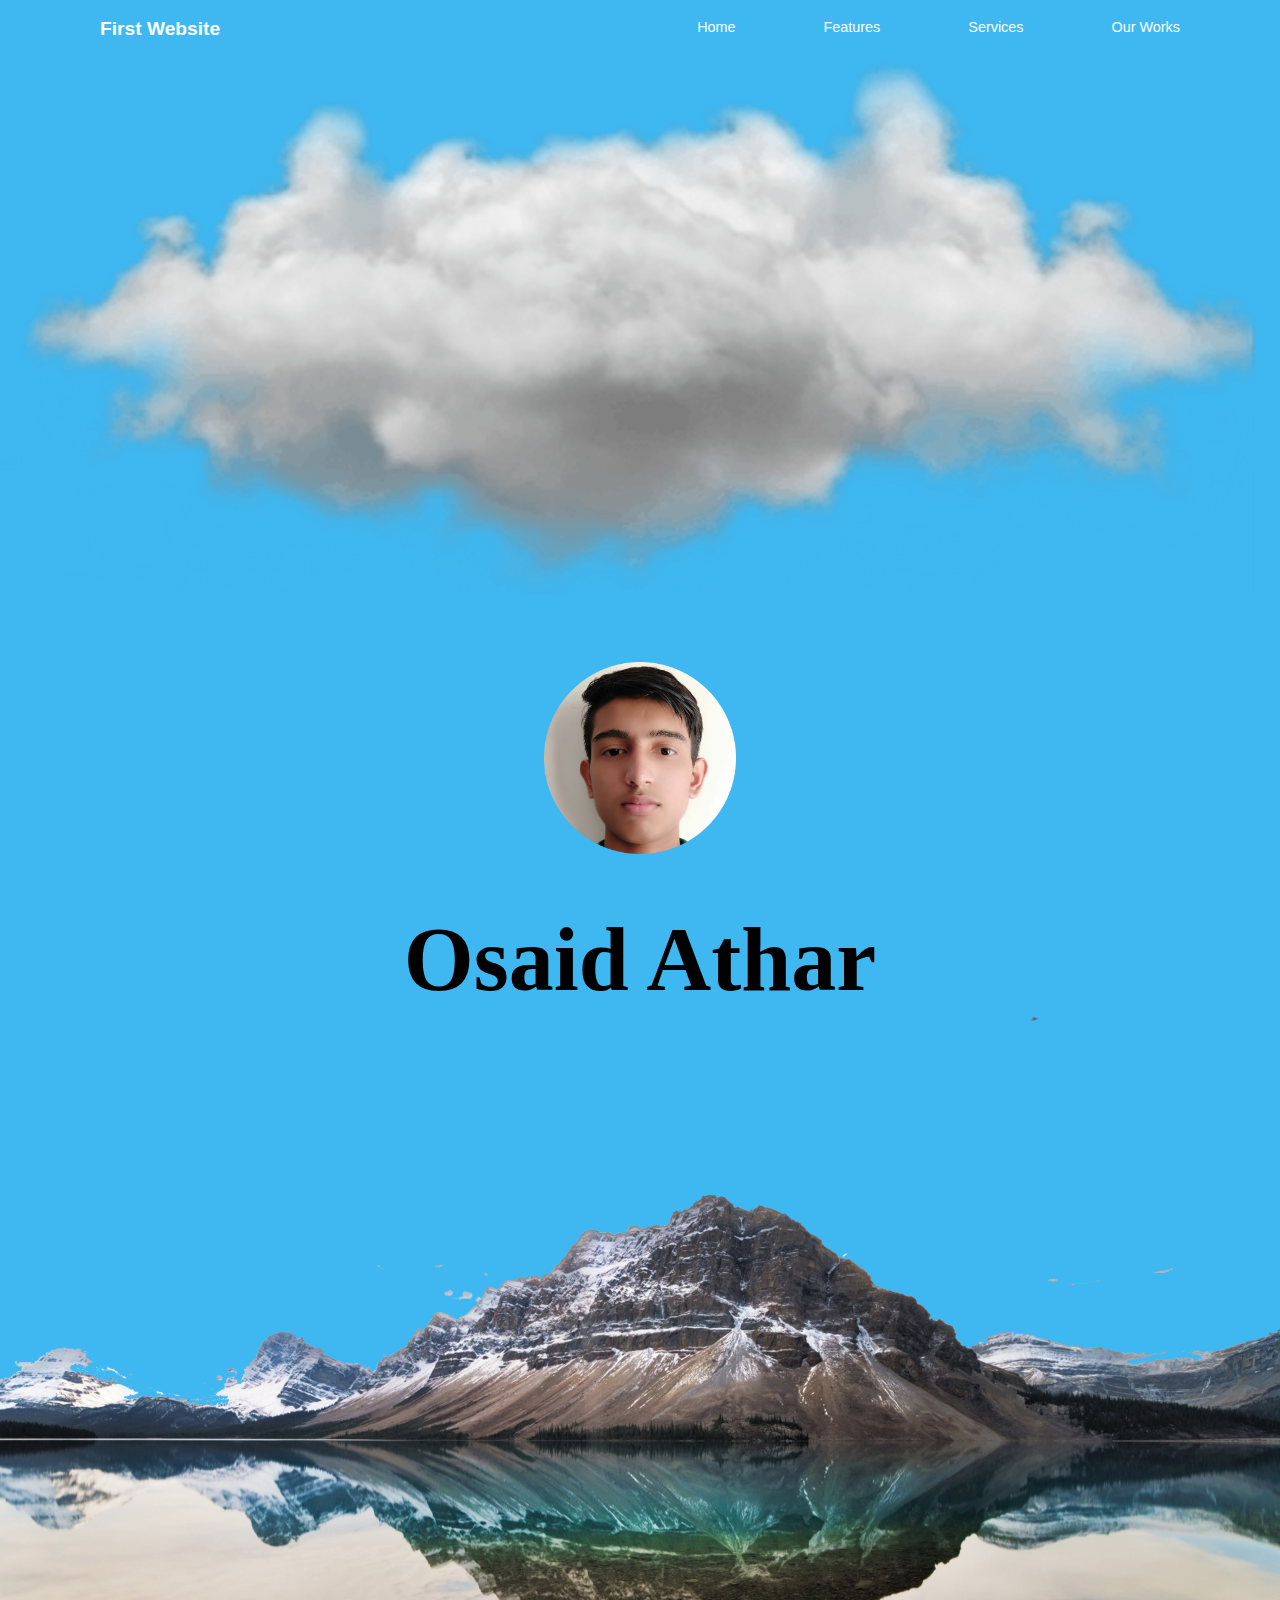
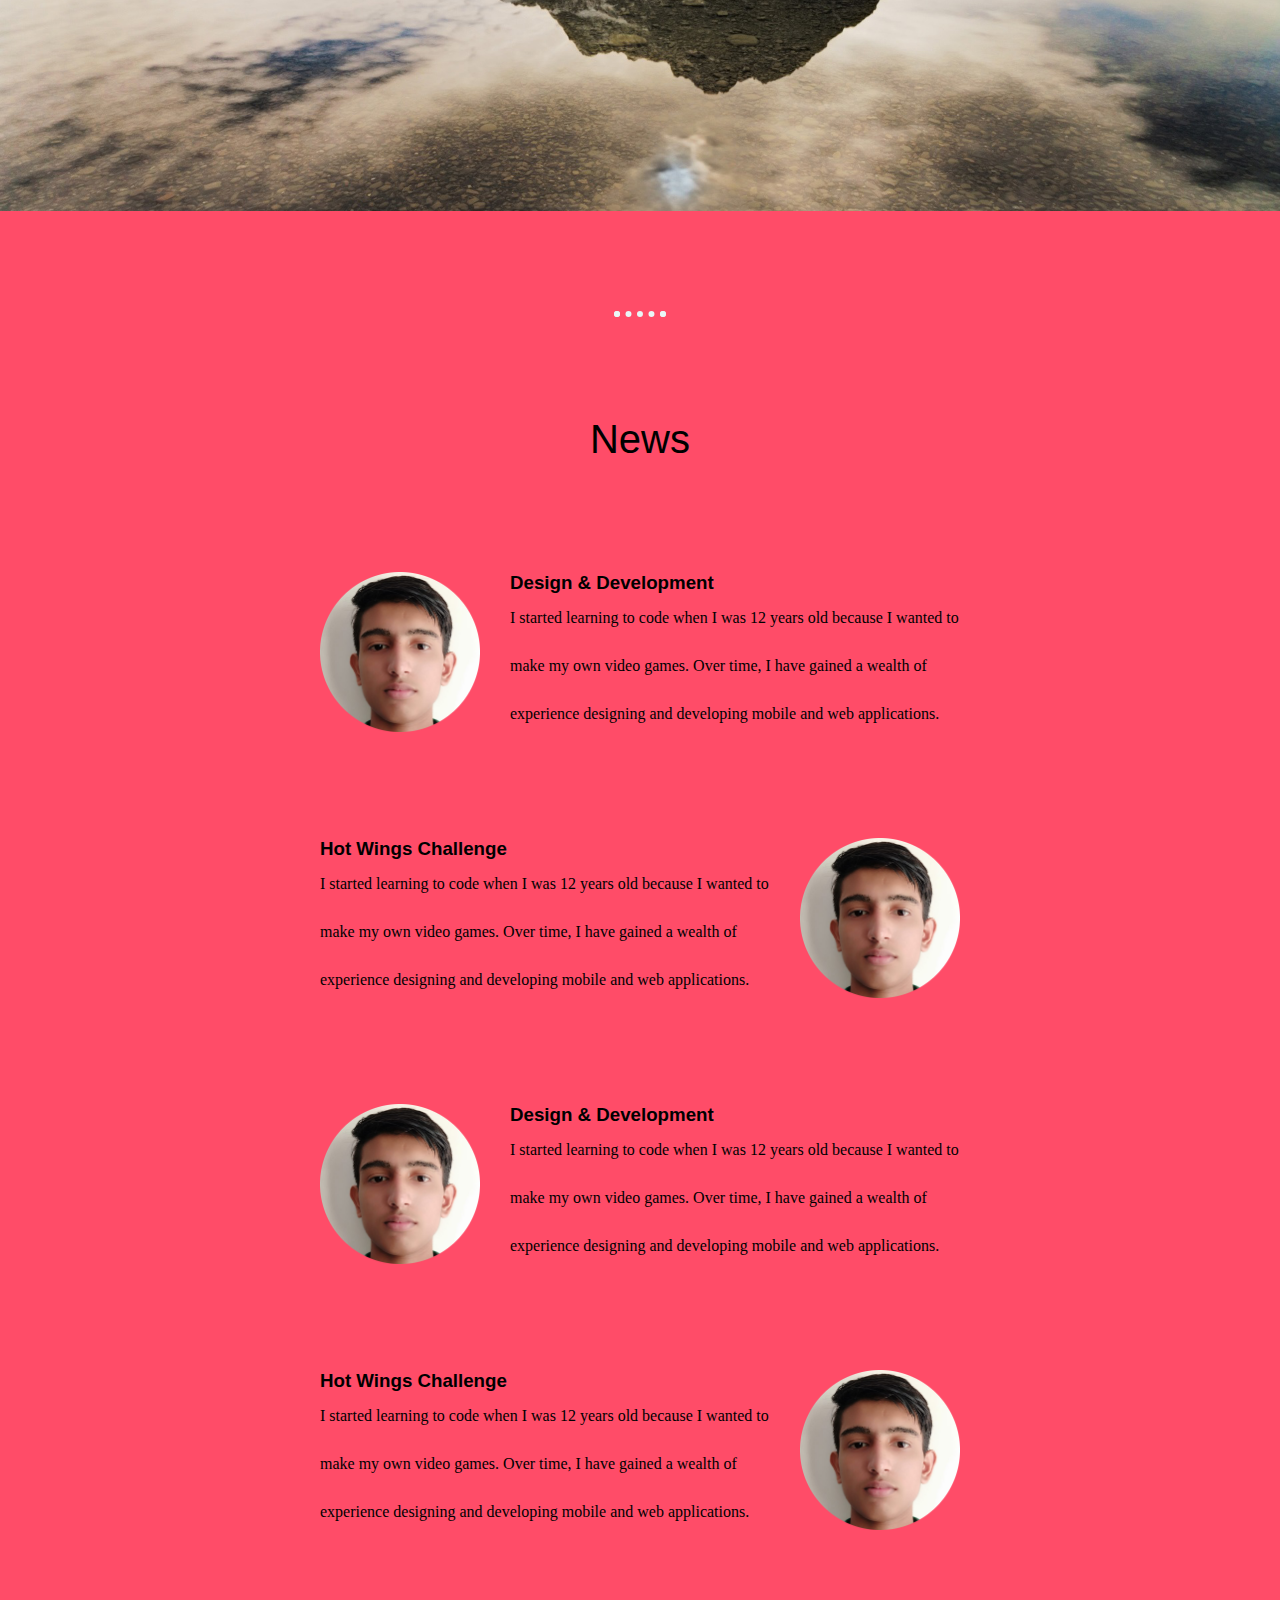
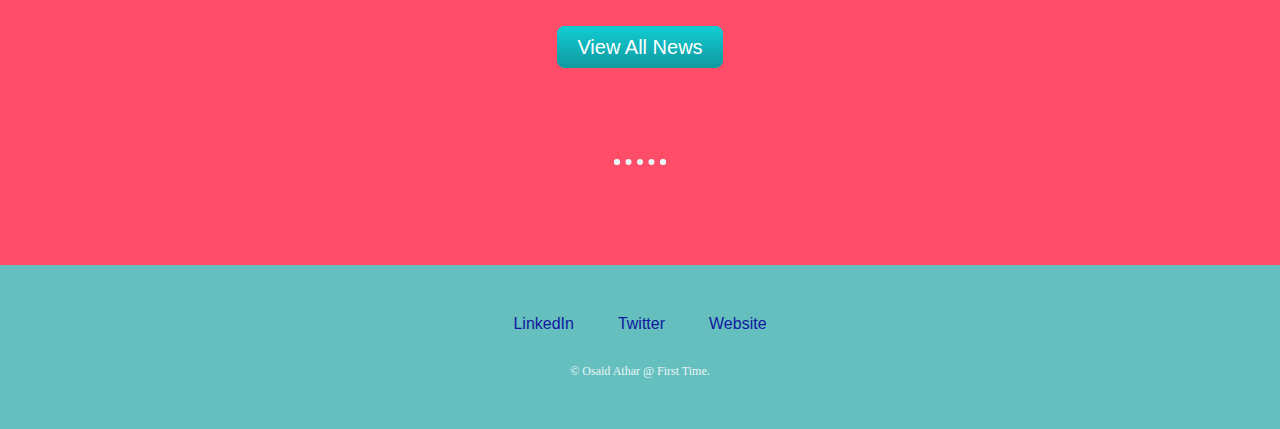
<file: index.html>
<!DOCTYPE html>
<html lang="en">
<head>
    <meta charset="UTF-8">
    <meta http-equiv="X-UA-Compatible" content="IE=edge">
    <meta name="viewport" content="width=device-width, initial-scale=1.0">
    <title>my first website</title>
    <link rel="stylesheet" href="style.css">
    <link rel="icon" href="R.png">
</head>
<body>
  <section class="colored-section" id="title">
    <nav class="nav">
        <header>
            <div class="brand"><a href="#">First Website</a></div>
    
            <nav>
                <ul>
                    <li><a href="#skills">Home</a></li>
                    <li><a href="#">Features</a></li>
                    <li><a href="#">Services</a></li>
                    <li><a href="#">Our Works</a></li>
                </ul>
            </nav>
        </header>
    </nav>
    <div class="CodePen">
        <img class="cloud" src="5eb9fc37942d7708f1570431_60a82c6cf7fda046b291e6b2c78ea531-p-500.png" alt="">
        <div class="text">
            <img class="img" src="osaidd-modified.png" alt="">
            <h1>Osaid Athar</h1>
        </div>
        <img class="mount" src="mountains-1cw.png" alt="">
    </div>
  </section>
  <section class="color-section">
    <hr>
    
    <div class="skills">
      <h2>News</h2>
      <div class="skill-row">
        <img class="code-img" src="osaidd-modified.png" alt="code-img">

        <h3>Design & Development</h3>
        <p>I started learning to code when I was 12 years old because I wanted to make my own video games. Over time, I have gained a wealth of experience designing and developing mobile and web applications.</p>

      </div>
      <div class="skill-row">
        <img class="os-img" src="osaidd-modified.png" alt="chillies-img">

        <h3>Hot Wings Challenge</h3>
        <p>I started learning to code when I was 12 years old because I wanted to make my own video games. Over time, I have gained a wealth of experience designing and developing mobile and web applications.</p>

      </div>

      <div class="skill-row">
        <img class="code-imge" src="osaidd-modified.png" alt="code-img">

        <h3>Design & Development</h3>
        <p>I started learning to code when I was 12 years old because I wanted to make my own video games. Over time, I have gained a wealth of experience designing and developing mobile and web applications.</p>

      </div>
      <div class="skill-row">
        <img class="os-imge" src="osaidd-modified.png" alt="chillies-img">

        <h3>Hot Wings Challenge</h3>
        <p>I started learning to code when I was 12 years old because I wanted to make my own video games. Over time, I have gained a wealth of experience designing and developing mobile and web applications.</p>

      </div>
      
      <div>
        <a class="btns" href="news.html">View All News</a>
      </div>

    </div>

  </section>

  <section>
    
  </section>
  
    <hr>
    <div class="bottom-container">
      <a class="footer-link" href="#">LinkedIn</a>
      <a class="footer-link" href="#">Twitter</a>
      <a class="footer-link" href="#">Website</a>
      <p class="copyright">© Osaid Athar @ First Time.</p>
    </div>
</body>
</html>
</file>
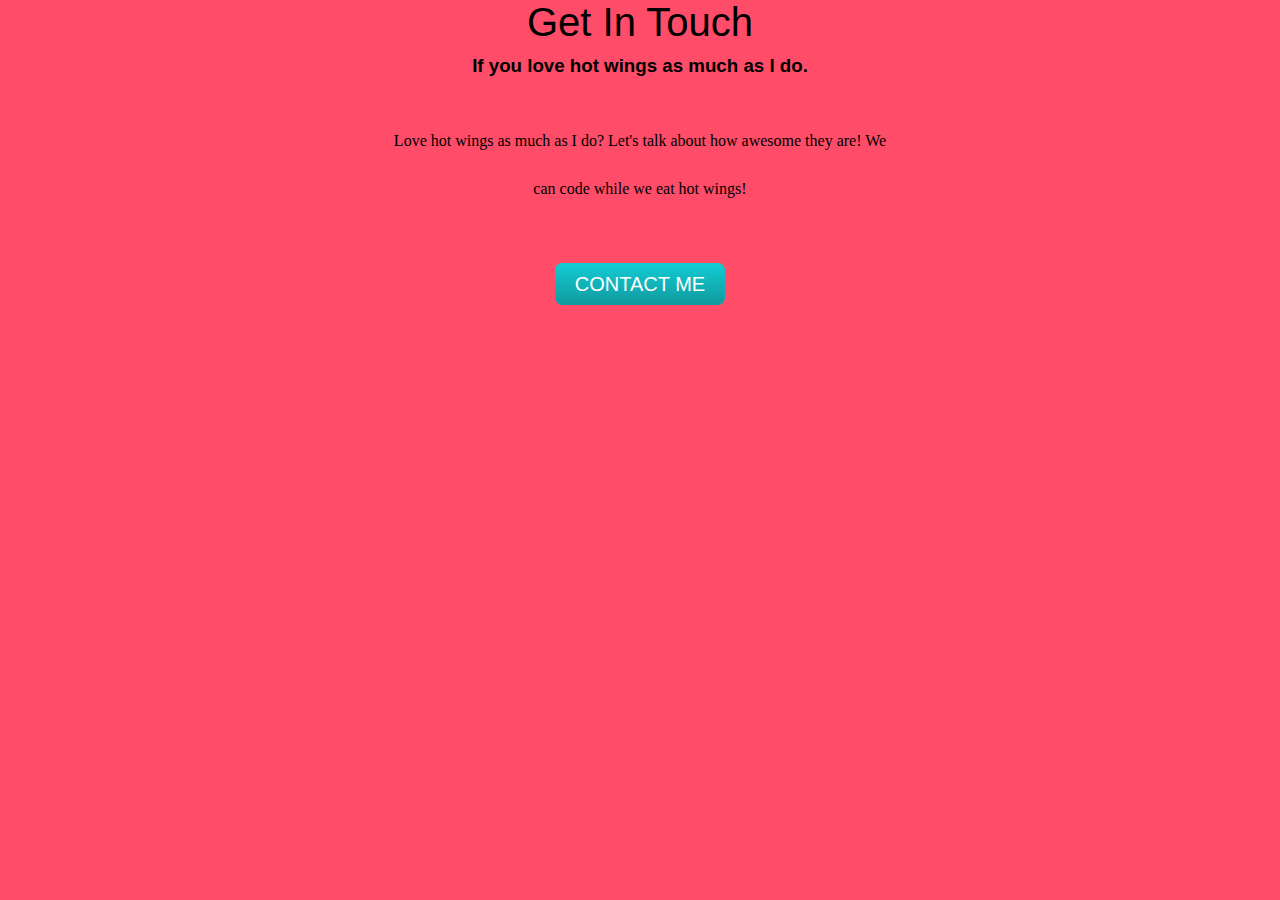
<file: contact.html>
<!DOCTYPE html>
<html lang="en">
<head>
    <meta charset="UTF-8">
    <meta http-equiv="X-UA-Compatible" content="IE=edge">
    <meta name="viewport" content="width=device-width, initial-scale=1.0">
    <title>Contact</title>
    <link rel="stylesheet" href="style.css">
    <link rel="icon" href="R.png">
</head>
<body>
    <div class="contact-me">
        <h2>Get In Touch</h2>
    
        <h3>If you love hot wings as much as I do.</h3>
        <p class="contact-message">Love hot wings as much as I do? Let's talk about how awesome they are! We can code while we eat hot wings!</p>
        <a class="btn" href="https://www.google.com/">CONTACT ME</a>
      </div>
    </div>
</body>
</html>
</file>
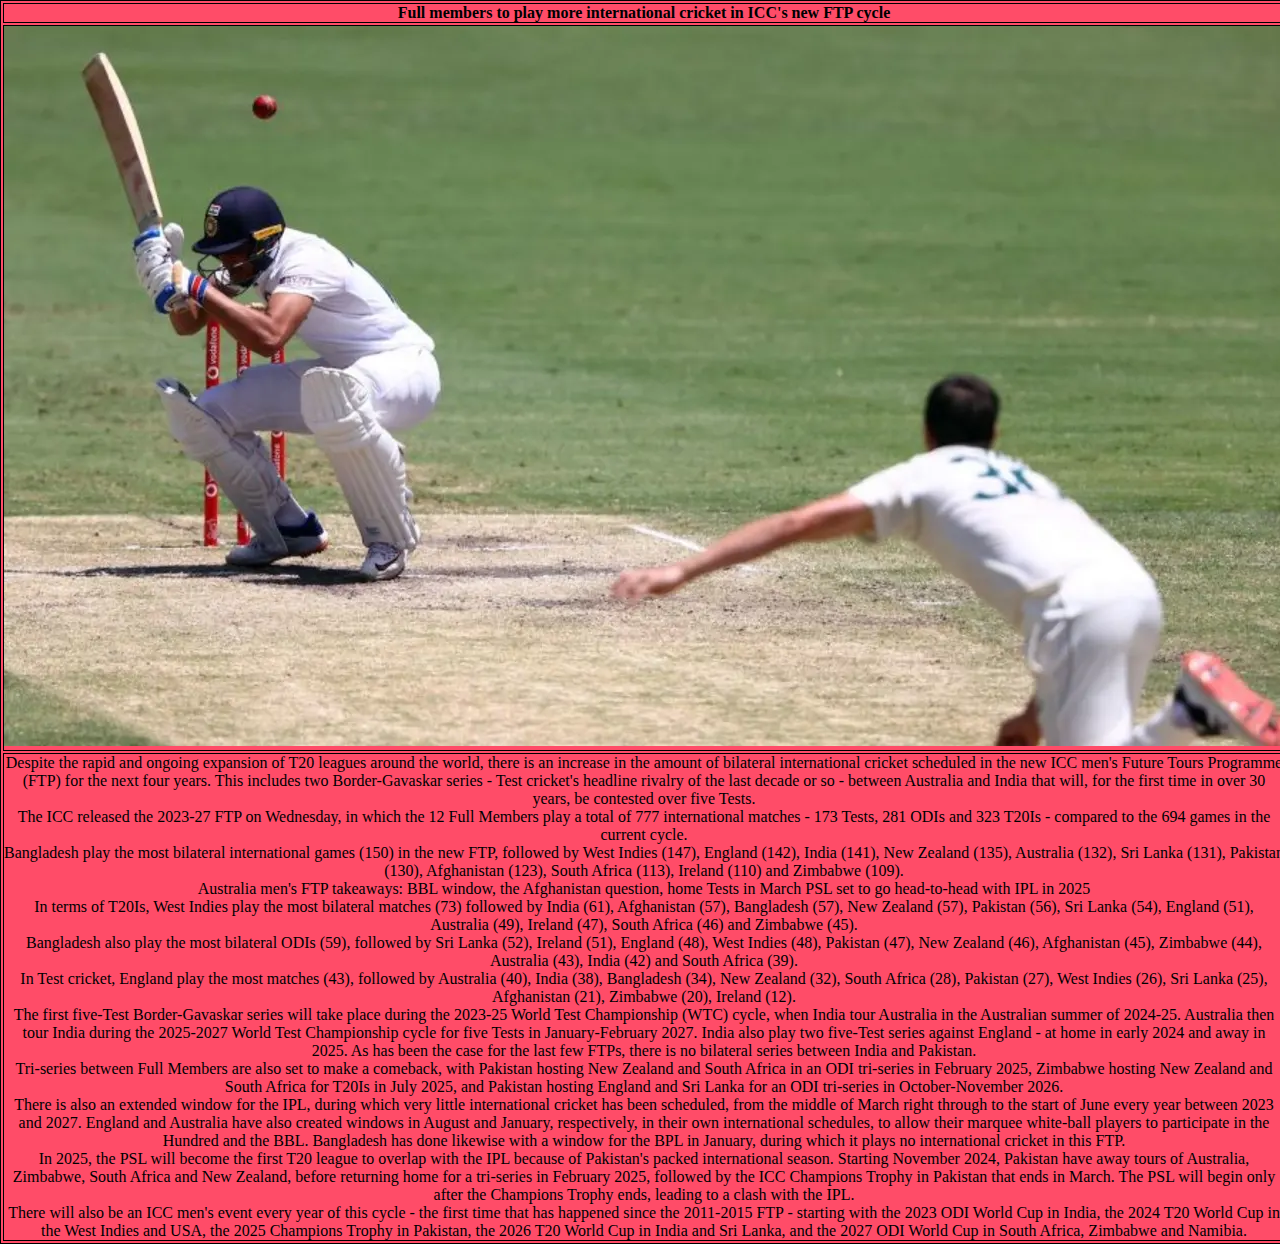
<file: fulNews.html>
<!DOCTYPE html>
<html lang="en">
<head>
    <meta charset="UTF-8">
    <meta http-equiv="X-UA-Compatible" content="IE=edge">
    <meta name="viewport" content="width=device-width, initial-scale=1.0">
    <title>Circket News</title>
    <link rel="stylesheet" href="style.css">
    <link rel="icon" href="R.png">
</head>
<body>
    <table style="width:100%">
        <tr>
          <th>Full members to play more international cricket in ICC's new FTP cycle</th>
        </tr>
        <tr>
          <td><img src="325650.4.webp" alt=""></td>
        </tr>
        <tr>
          <td>Despite the rapid and ongoing expansion of T20 leagues around the world, there is an increase in the amount of bilateral international cricket scheduled in the new ICC men's Future Tours Programme (FTP) for the next four years. This includes two Border-Gavaskar series - Test cricket's headline rivalry of the last decade or so - between Australia and India that will, for the first time in over 30 years, be contested over five Tests.
            
            <br>
            The ICC released the 2023-27 FTP on Wednesday, in which the 12 Full Members play a total of 777 international matches - 173 Tests, 281 ODIs and 323 T20Is - compared to the 694 games in the current cycle.
            <br>
            Bangladesh play the most bilateral international games (150) in the new FTP, followed by West Indies (147), England (142), India (141), New Zealand (135), Australia (132), Sri Lanka (131), Pakistan (130), Afghanistan (123), South Africa (113), Ireland (110) and Zimbabwe (109).
            <br>
            Australia men's FTP takeaways: BBL window, the Afghanistan question, home Tests in March
            
            PSL set to go head-to-head with IPL in 2025
            <br>
            In terms of T20Is, West Indies play the most bilateral matches (73) followed by India (61), Afghanistan (57), Bangladesh (57), New Zealand (57), Pakistan (56), Sri Lanka (54), England (51), Australia (49), Ireland (47), South Africa (46) and Zimbabwe (45).
            <br>
            Bangladesh also play the most bilateral ODIs (59), followed by Sri Lanka (52), Ireland (51), England (48), West Indies (48), Pakistan (47), New Zealand (46), Afghanistan (45), Zimbabwe (44), Australia (43), India (42) and South Africa (39).
            <br>
            In Test cricket, England play the most matches (43), followed by Australia (40), India (38), Bangladesh (34), New Zealand (32), South Africa (28), Pakistan (27), West Indies (26), Sri Lanka (25), Afghanistan (21), Zimbabwe (20), Ireland (12).
            <br>
            The first five-Test Border-Gavaskar series will take place during the 2023-25 World Test Championship (WTC) cycle, when India tour Australia in the Australian summer of 2024-25. Australia then tour India during the 2025-2027 World Test Championship cycle for five Tests in January-February 2027. India also play two five-Test series against England - at home in early 2024 and away in 2025. As has been the case for the last few FTPs, there is no bilateral series between India and Pakistan.
            <br>
            Tri-series between Full Members are also set to make a comeback, with Pakistan hosting New Zealand and South Africa in an ODI tri-series in February 2025, Zimbabwe hosting New Zealand and South Africa for T20Is in July 2025, and Pakistan hosting England and Sri Lanka for an ODI tri-series in October-November 2026.

            <br>
            There is also an extended window for the IPL, during which very little international cricket has been scheduled, from the middle of March right through to the start of June every year between 2023 and 2027. England and Australia have also created windows in August and January, respectively, in their own international schedules, to allow their marquee white-ball players to participate in the Hundred and the BBL. Bangladesh has done likewise with a window for the BPL in January, during which it plays no international cricket in this FTP.
            <br>
            In 2025, the PSL will become the first T20 league to overlap with the IPL because of Pakistan's packed international season. Starting November 2024, Pakistan have away tours of Australia, Zimbabwe, South Africa and New Zealand, before returning home for a tri-series in February 2025, followed by the ICC Champions Trophy in Pakistan that ends in March. The PSL will begin only after the Champions Trophy ends, leading to a clash with the IPL.
            <br>
            There will also be an ICC men's event every year of this cycle - the first time that has happened since the 2011-2015 FTP - starting with the 2023 ODI World Cup in India, the 2024 T20 World Cup in the West Indies and USA, the 2025 Champions Trophy in Pakistan, the 2026 T20 World Cup in India and Sri Lanka, and the 2027 ODI World Cup in South Africa, Zimbabwe and Namibia.
            </td>
        </tr>
      </table>

</body>
</html>
</file>
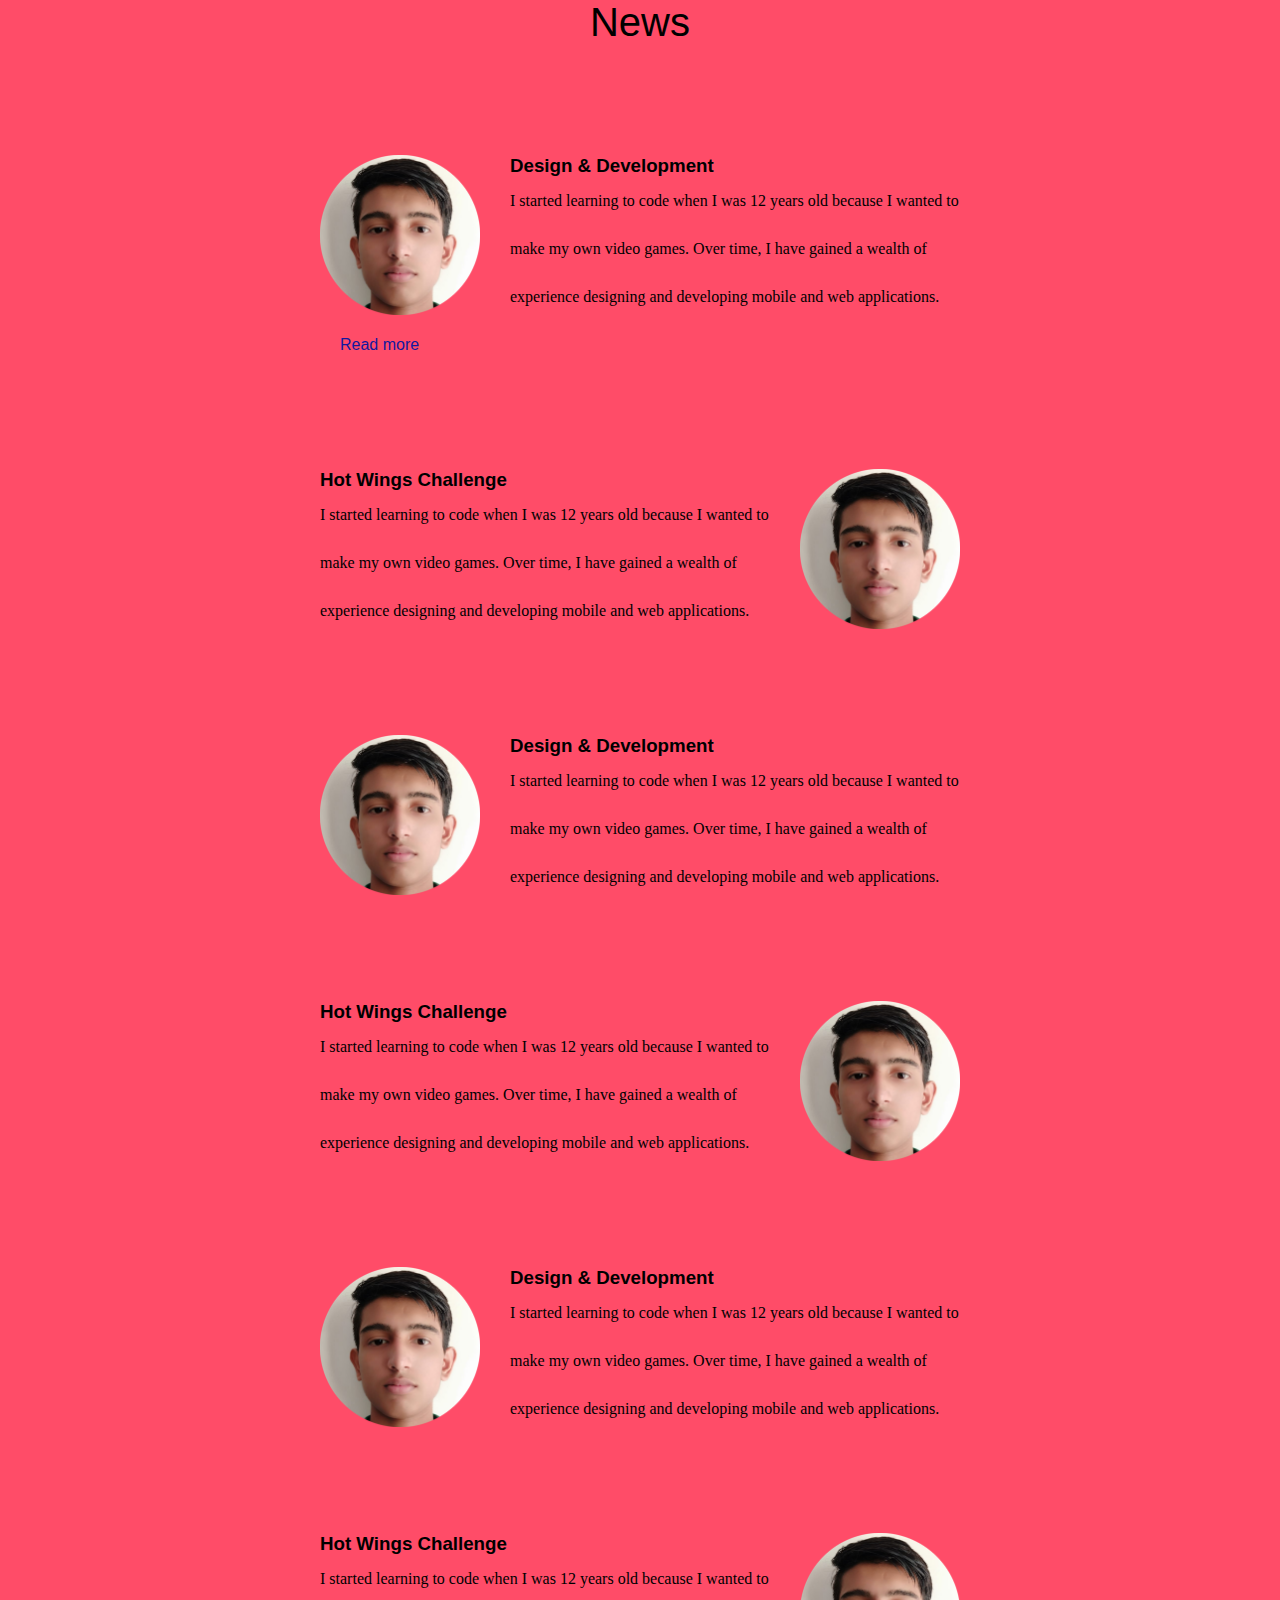
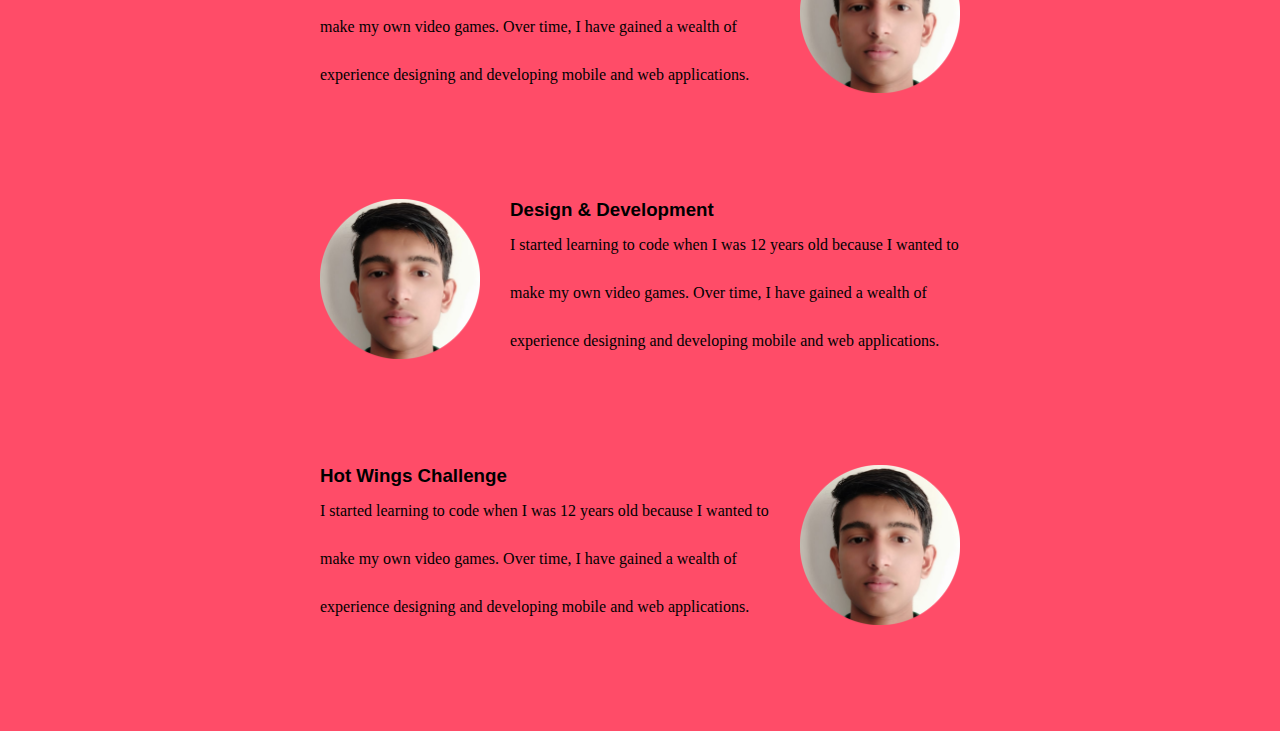
<file: news.html>
<!DOCTYPE html>
<html lang="en">
<head>
    <meta charset="UTF-8">
    <meta http-equiv="X-UA-Compatible" content="IE=edge">
    <meta name="viewport" content="width=device-width, initial-scale=1.0">
    <title>News</title>
    <link rel="stylesheet" href="style.css">
    <link rel="icon" href="R.png">
</head>
<body>
    <div class="skills">
        <h2>News</h2>
        <div class="skill-row">
          <img class="code-img" src="osaidd-modified.png" alt="code-img">
  
          <h3>Design & Development</h3>
          <p>I started learning to code when I was 12 years old because I wanted to make my own video games. Over time, I have gained a wealth of experience designing and developing mobile and web applications. <a href="fulNews.html">Read more</a></p>
  
        </div>
        <div class="skill-row">
          <img class="os-img" src="osaidd-modified.png" alt="chillies-img">
  
          <h3>Hot Wings Challenge</h3>
          <p>I started learning to code when I was 12 years old because I wanted to make my own video games. Over time, I have gained a wealth of experience designing and developing mobile and web applications.</p>
  
        </div>
  
        <div class="skill-row">
          <img class="code-imge" src="osaidd-modified.png" alt="code-img">
  
          <h3>Design & Development</h3>
          <p>I started learning to code when I was 12 years old because I wanted to make my own video games. Over time, I have gained a wealth of experience designing and developing mobile and web applications.</p>
  
        </div>
        <div class="skill-row">
          <img class="os-imge" src="osaidd-modified.png" alt="chillies-img">
  
          <h3>Hot Wings Challenge</h3>
          <p>I started learning to code when I was 12 years old because I wanted to make my own video games. Over time, I have gained a wealth of experience designing and developing mobile and web applications.</p>
  
        </div>

        <div class="skill-row">
            <img class="code-imge" src="osaidd-modified.png" alt="code-img">
    
            <h3>Design & Development</h3>
            <p>I started learning to code when I was 12 years old because I wanted to make my own video games. Over time, I have gained a wealth of experience designing and developing mobile and web applications.</p>
    
          </div>
          <div class="skill-row">
            <img class="os-imge" src="osaidd-modified.png" alt="chillies-img">
    
            <h3>Hot Wings Challenge</h3>
            <p>I started learning to code when I was 12 years old because I wanted to make my own video games. Over time, I have gained a wealth of experience designing and developing mobile and web applications.</p>
    
          </div>

          <div class="skill-row">
            <img class="code-imge" src="osaidd-modified.png" alt="code-img">
    
            <h3>Design & Development</h3>
            <p>I started learning to code when I was 12 years old because I wanted to make my own video games. Over time, I have gained a wealth of experience designing and developing mobile and web applications.</p>
    
          </div>
          <div class="skill-row">
            <img class="os-imge" src="osaidd-modified.png" alt="chillies-img">
    
            <h3>Hot Wings Challenge</h3>
            <p>I started learning to code when I was 12 years old because I wanted to make my own video games. Over time, I have gained a wealth of experience designing and developing mobile and web applications.</p>
    
          </div>
    </div>    
</body>
</html>
</file>
<file: style.css>
body {
    color: #000000;
    margin: 0;
    text-align: center;
    font-family: 'Merriweather', serif;
    background-color: #ff4c68;
  }

  
  h1 {
    color: #000000;
    font-size: 5.625rem;
    margin: 50px auto 0 auto;
    font-family: 'Sacramento', cursive;
  }

  table, th, td {
    border:1px solid black;
    
  }
  
  h2 {
    color: #000000;
    font-family: 'Montserrat', sans-serif;
    font-size: 2.5rem;
    font-weight: normal;
    padding-bottom: 10px;
  }
  
  h3 {
    color: #000000;
    font-family: 'Montserrat', sans-serif;
  }
  
  p {
    line-height: 3;
  }
  
  hr {
    border: dotted #EAF6F6 6px;
    border-bottom: none;
    width: 4%;
    margin: 100px auto;
  }
  
  a{
    color: #11189e;
    font-family: 'Montserrat', sans-serif;
    margin: 10px 20px;
    text-decoration: none;
  }
  
  a:hover {
    color: #EAF6F6;
  }
  
  
.mount{
    width: 100%;
    height: auto;
    margin: 0;
    margin-bottom: -4px;

}

.cloud{
    width: 100%;
    height: auto;
    margin-bottom: 5%;
}

.img{
    width: 15%;
    height: 15%;
    border-bottom: 2;
}

  .top-container {
    background-color: #E4F9F5;
    position: relative;
    padding-top: 100px;
  }
  
  .middle-container {
    margin: 100px 0;
  }
  
  .bottom-container {
    background-color: #66BFBF;
    padding: 50px 0 20px;
  }
  
  .skill-row {
    width: 50%;
    margin: 100px auto 100px auto;
    text-align: left;
  }
  
  .pro {
    text-decoration: underline;
  }
  
  .intro {
    width: 30%;
    margin: auto;
  }
  
  .contact-me{
    text-align: middle;
  }

  .contact-message {
    width: 40%;
    margin: 40px auto 60px;
  }
  
  .copyright {
    color: #EAF6F6;
    font-size: 0.75rem;
    padding: 20px 0;
  }
  
  
  .code-img {
    width: 25%;
    float: left;
    margin-right: 30px;
  }
  
  .os-img {
    width: 25%;
    float: right;
    margin-left: 30px;
  }

  .code-imge {
    width: 25%;
    float: left;
    margin-right: 30px;
  }
  
  .os-imge {
    width: 25%;
    float: right;
    margin-left: 30px;
  }


  .btns {
    background: #11cdd4;
    background-image: -webkit-linear-gradient(top, #ff0b0b, #ff4545);
    background-image: -moz-linear-gradient(top, #11cdd4, #11999e);
    background-image: -ms-linear-gradient(top, #11cdd4, #11999e);
    background-image: -o-linear-gradient(top, #11cdd4, #11999e);
    background-image: linear-gradient(to bottom, #11cdd4, #11999e);
    -webkit-border-radius: 8;
    -moz-border-radius: 8;
    border-radius: 8px;
    font-family: 'Montserrat', sans-serif;
    color: #ffffff;
    font-size: 20px;
    padding: 10px 20px 10px 20px;
    text-decoration: none;
  }
  
  .btn {
    background: #11cdd4;
    background-image: -webkit-linear-gradient(top, #11cdd4, #11999e);
    background-image: -moz-linear-gradient(top, #11cdd4, #11999e);
    background-image: -ms-linear-gradient(top, #11cdd4, #11999e);
    background-image: -o-linear-gradient(top, #11cdd4, #11999e);
    background-image: linear-gradient(to bottom, #11cdd4, #11999e);
    -webkit-border-radius: 8;
    -moz-border-radius: 8;
    border-radius: 8px;
    font-family: 'Montserrat', sans-serif;
    color: #ffffff;
    font-size: 20px;
    padding: 10px 20px 10px 20px;
    text-decoration: none;
  }
  
  .btn:hover {
    background: #30e3cb;
    background-image: -webkit-linear-gradient(top, #30e3cb, #2bc4ad);
    background-image: -moz-linear-gradient(top, #30e3cb, #2bc4ad);
    background-image: -ms-linear-gradient(top, #30e3cb, #2bc4ad);
    background-image: -o-linear-gradient(top, #30e3cb, #2bc4ad);
    background-image: linear-gradient(to bottom, #30e3cb, #2bc4ad);
    text-decoration: none;
  }

  /* ************************************************************** */

  /* body {
    font-family: "Montserrat", sans-serif;
    background-color: aliceblue;
} */

* {
    padding: 0;
    margin: 0;
    box-sizing: border-box;
}

header {
    display: flex;
    align-items: center;
    justify-content: space-between;
    padding: 1.1rem 5rem;
    background-color: #3FB8F1;
    color: #fff;
}

.brand a {
    text-decoration: none;
    font-size: 1.2rem;
    font-weight: bold;
    color: #fff;
}

ul {
    display: flex;
    flex-direction: row;
}

li {
    list-style-type: none;
    margin-left: 3rem;
}

li > a{
    text-decoration: none;
    color: #fff;
    font-size: 0.9rem;
    font-weight: 500;
}


li::after {
    content: '';
    width: 0rem;
    height: 0.15rem;
    background-color: #fff;
    display: block;
    border-radius: 0.2rem;
    margin: 0.2rem auto 0 auto;
    transition: all 0.3s ease-in-out;
}

li:hover::after {
    width: 2rem;
}

/* color section */

.colored-section {
  background-color: #3FB8F1;
  color: #fff;
}

/* .color-section {
  background-color: #ff4c68;
  color: #fff;
} */
</file>
